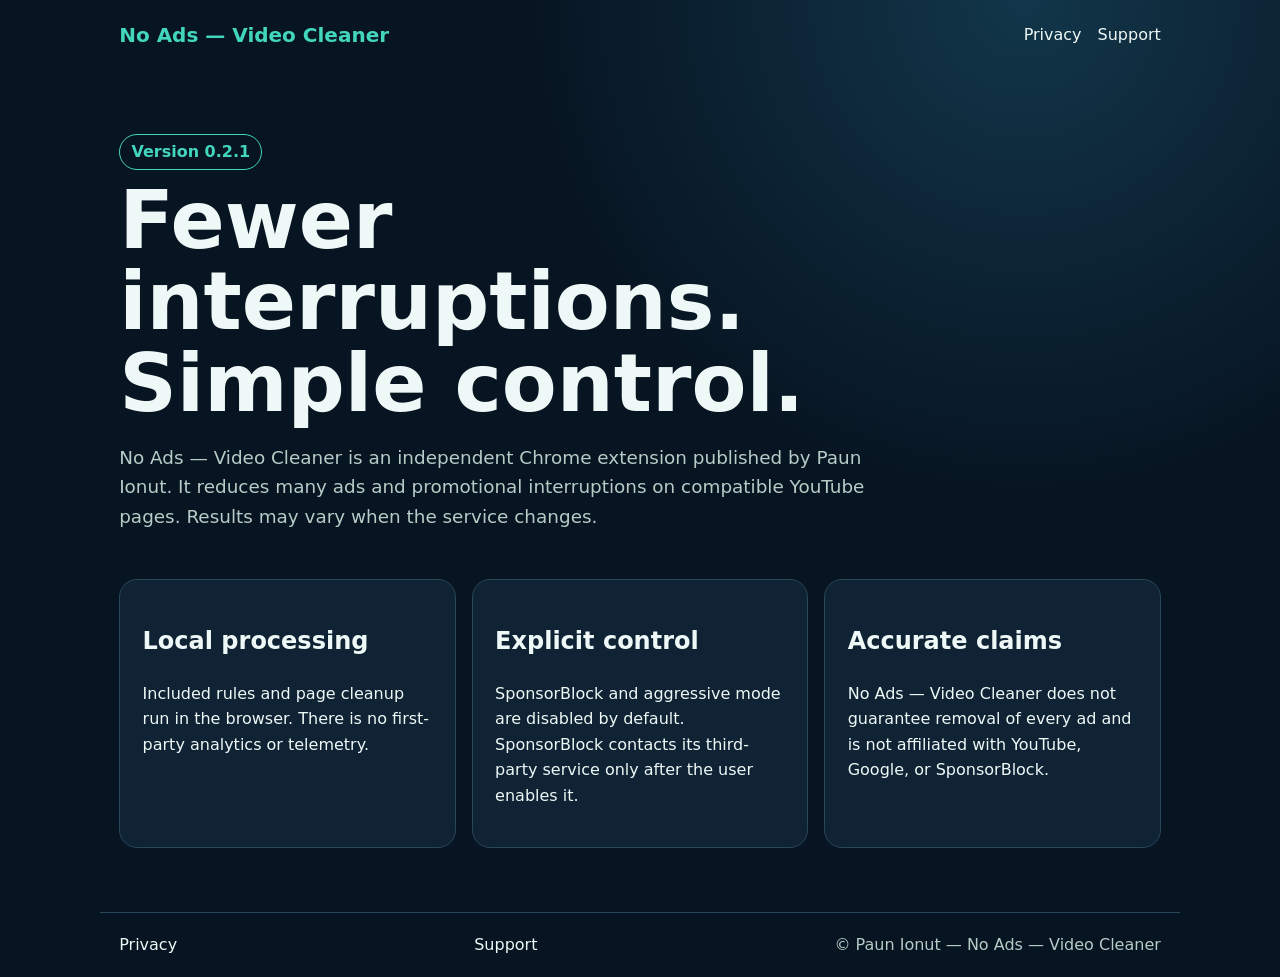
<file: index.html>
<!doctype html>
<html lang="en"><head><meta charset="utf-8"><meta name="viewport" content="width=device-width,initial-scale=1"><title>No Ads — Video Cleaner — Chrome extension</title><meta name="description" content="No Ads — Video Cleaner reduces many ads and promotional interruptions on compatible YouTube pages. Results may vary."><link rel="stylesheet" href="styles.css"></head><body>
<header><a class="brand" href="index.html">No Ads — Video Cleaner</a><nav><a href="privacy.html">Privacy</a><a href="support.html">Support</a></nav></header>
<main><section class="hero"><span class="badge">Version 0.2.1</span><h1>Fewer interruptions. Simple control.</h1><p>No Ads — Video Cleaner is an independent Chrome extension published by Paun Ionut. It reduces many ads and promotional interruptions on compatible YouTube pages. Results may vary when the service changes.</p></section><section class="grid"><article><h2>Local processing</h2><p>Included rules and page cleanup run in the browser. There is no first-party analytics or telemetry.</p></article><article><h2>Explicit control</h2><p>SponsorBlock and aggressive mode are disabled by default. SponsorBlock contacts its third-party service only after the user enables it.</p></article><article><h2>Accurate claims</h2><p>No Ads — Video Cleaner does not guarantee removal of every ad and is not affiliated with YouTube, Google, or SponsorBlock.</p></article></section></main>
<footer><a href="privacy.html">Privacy</a><a href="support.html">Support</a><span>© Paun Ionut — No Ads — Video Cleaner</span></footer></body></html>
</file>
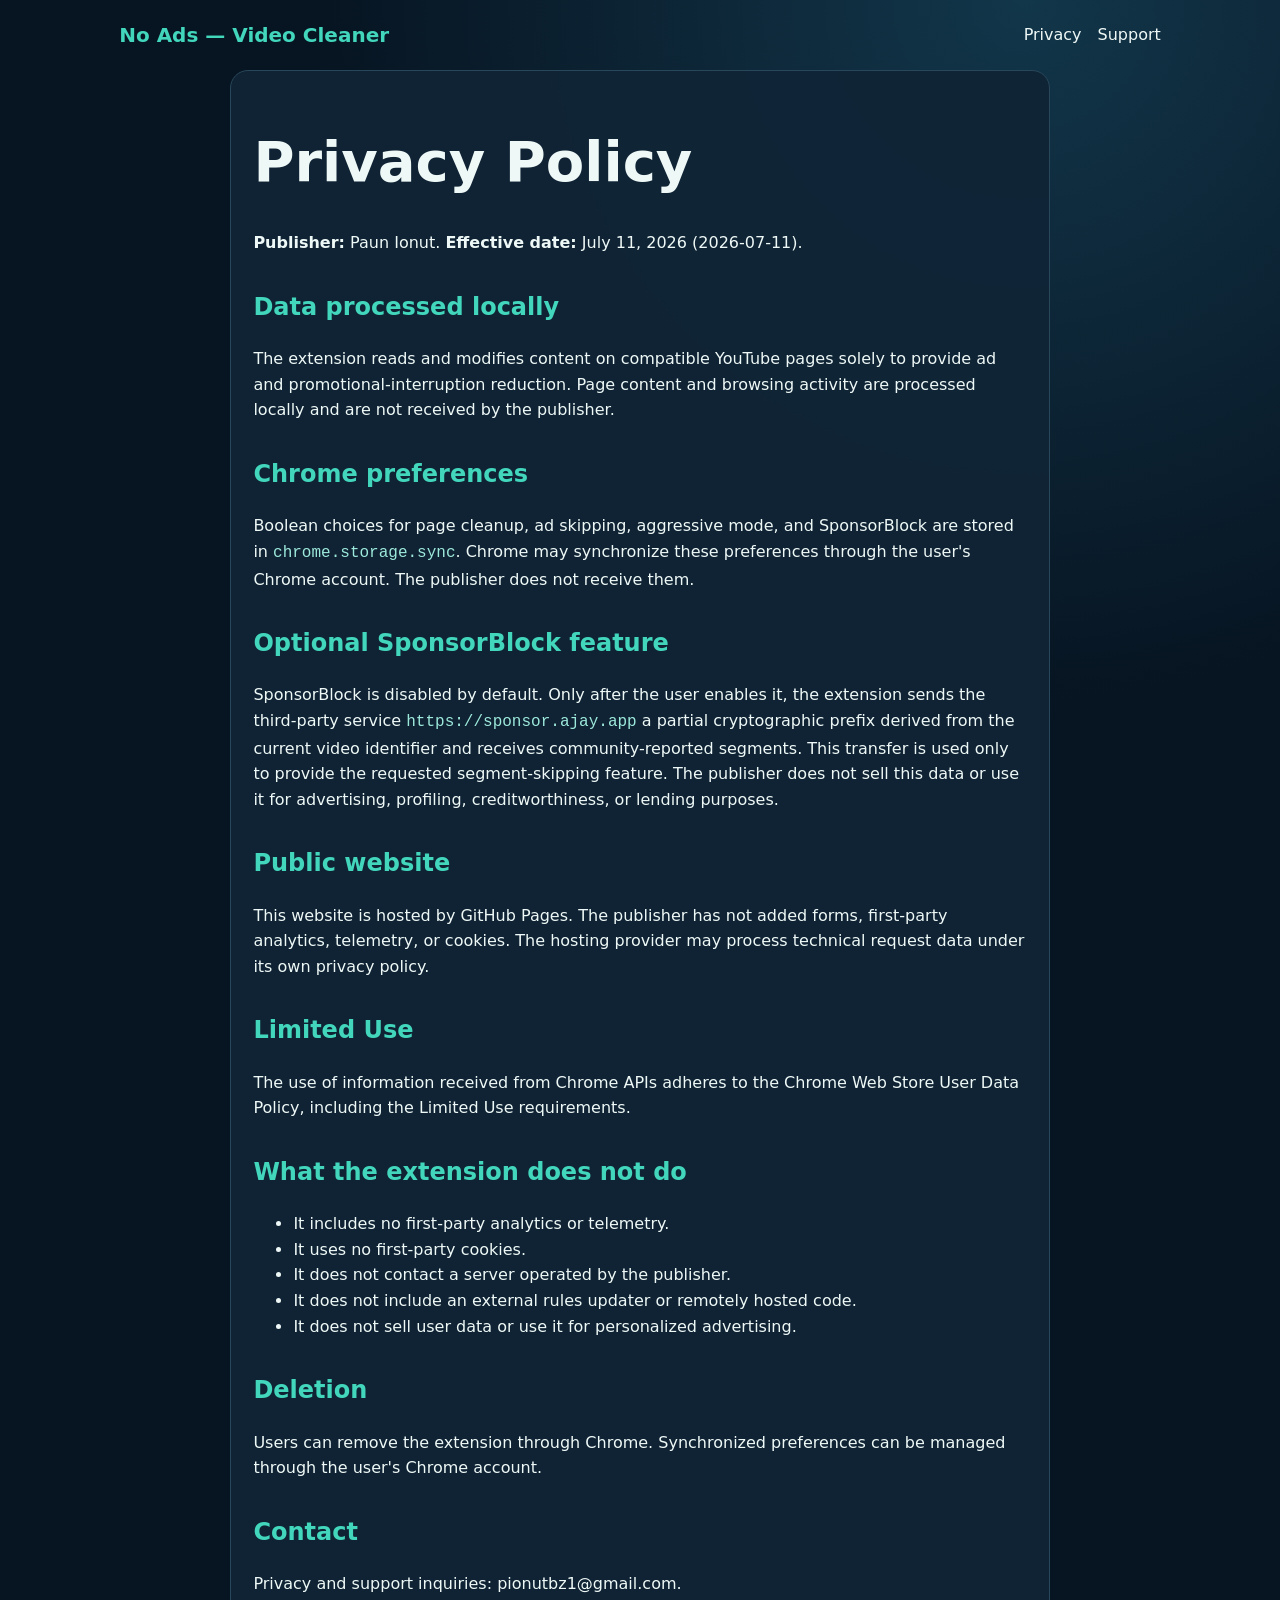
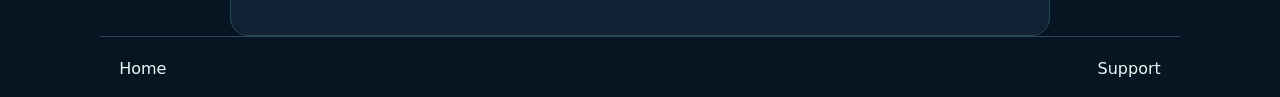
<file: privacy.html>
<!doctype html>
<html lang="en"><head><meta charset="utf-8"><meta name="viewport" content="width=device-width,initial-scale=1"><title>Privacy — No Ads — Video Cleaner</title><link rel="stylesheet" href="styles.css"></head><body>
<header><a class="brand" href="index.html">No Ads — Video Cleaner</a><nav><a aria-current="page" href="privacy.html">Privacy</a><a href="support.html">Support</a></nav></header>
<main class="document"><h1>Privacy Policy</h1><p><strong>Publisher:</strong> Paun Ionut. <strong>Effective date:</strong> July 11, 2026 (2026-07-11).</p>
<h2>Data processed locally</h2><p>The extension reads and modifies content on compatible YouTube pages solely to provide ad and promotional-interruption reduction. Page content and browsing activity are processed locally and are not received by the publisher.</p>
<h2>Chrome preferences</h2><p>Boolean choices for page cleanup, ad skipping, aggressive mode, and SponsorBlock are stored in <code>chrome.storage.sync</code>. Chrome may synchronize these preferences through the user's Chrome account. The publisher does not receive them.</p>
<h2>Optional SponsorBlock feature</h2><p>SponsorBlock is disabled by default. Only after the user enables it, the extension sends the third-party service <code>https://sponsor.ajay.app</code> a partial cryptographic prefix derived from the current video identifier and receives community-reported segments. This transfer is used only to provide the requested segment-skipping feature. The publisher does not sell this data or use it for advertising, profiling, creditworthiness, or lending purposes.</p>
<h2>Public website</h2><p>This website is hosted by GitHub Pages. The publisher has not added forms, first-party analytics, telemetry, or cookies. The hosting provider may process technical request data under its own privacy policy.</p>
<h2>Limited Use</h2><p>The use of information received from Chrome APIs adheres to the Chrome Web Store User Data Policy, including the Limited Use requirements.</p>
<h2>What the extension does not do</h2><ul><li>It includes no first-party analytics or telemetry.</li><li>It uses no first-party cookies.</li><li>It does not contact a server operated by the publisher.</li><li>It does not include an external rules updater or remotely hosted code.</li><li>It does not sell user data or use it for personalized advertising.</li></ul>
<h2>Deletion</h2><p>Users can remove the extension through Chrome. Synchronized preferences can be managed through the user's Chrome account.</p>
<h2>Contact</h2><p>Privacy and support inquiries: <a href="mailto:pionutbz1@gmail.com">pionutbz1@gmail.com</a>.</p></main>
<footer><a href="index.html">Home</a><a href="support.html">Support</a></footer></body></html>
</file>
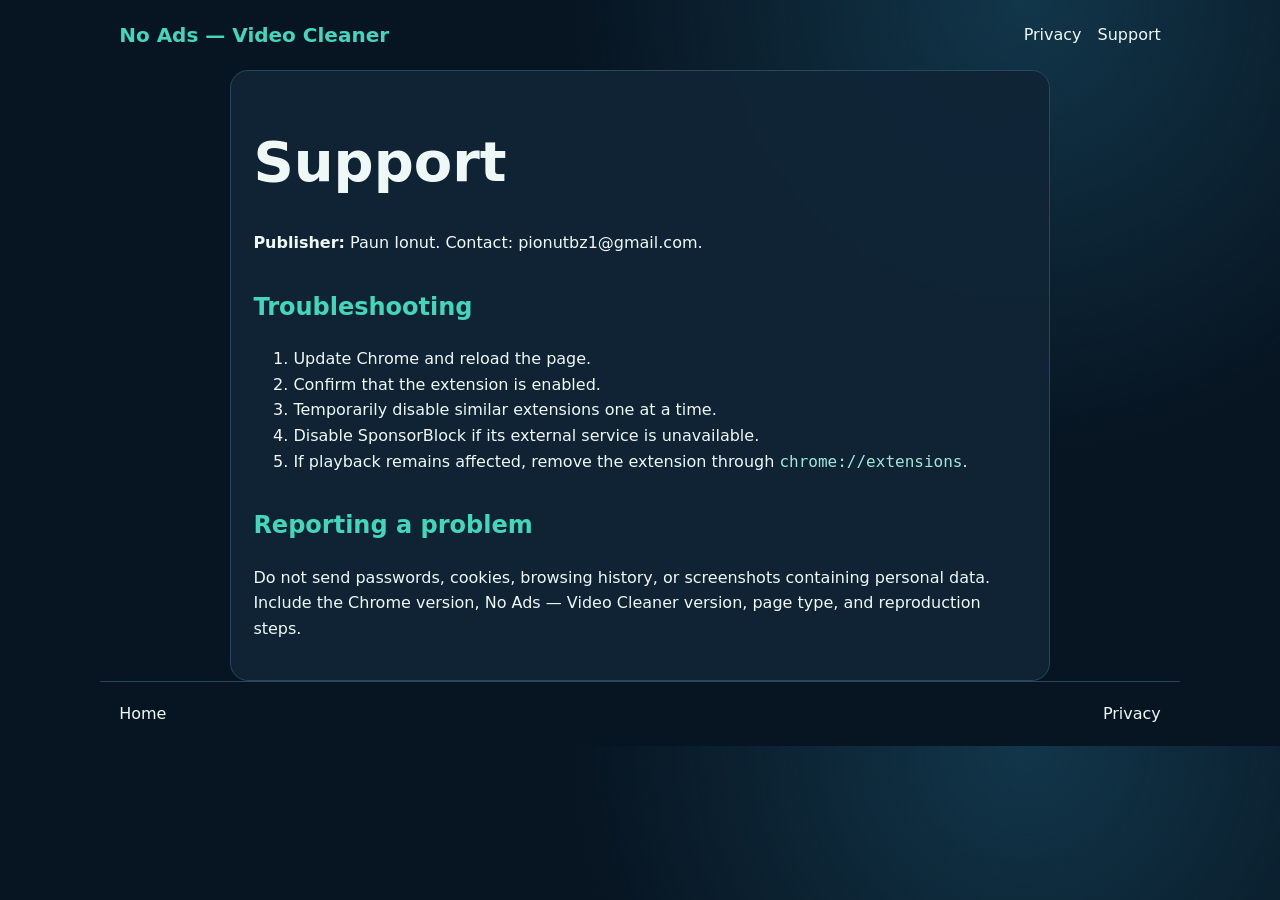
<file: support.html>
<!doctype html>
<html lang="en"><head><meta charset="utf-8"><meta name="viewport" content="width=device-width,initial-scale=1"><title>Support — No Ads — Video Cleaner</title><link rel="stylesheet" href="styles.css"></head><body>
<header><a class="brand" href="index.html">No Ads — Video Cleaner</a><nav><a href="privacy.html">Privacy</a><a aria-current="page" href="support.html">Support</a></nav></header>
<main class="document"><h1>Support</h1><p><strong>Publisher:</strong> Paun Ionut. Contact: <a href="mailto:pionutbz1@gmail.com">pionutbz1@gmail.com</a>.</p><h2>Troubleshooting</h2><ol><li>Update Chrome and reload the page.</li><li>Confirm that the extension is enabled.</li><li>Temporarily disable similar extensions one at a time.</li><li>Disable SponsorBlock if its external service is unavailable.</li><li>If playback remains affected, remove the extension through <code>chrome://extensions</code>.</li></ol><h2>Reporting a problem</h2><p>Do not send passwords, cookies, browsing history, or screenshots containing personal data. Include the Chrome version, No Ads — Video Cleaner version, page type, and reproduction steps.</p></main>
<footer><a href="index.html">Home</a><a href="privacy.html">Privacy</a></footer></body></html>
</file>
<file: styles.css>
:root{color-scheme:dark;--bg:#071421;--panel:#102436;--ink:#eef8f6;--muted:#b7cbc7;--accent:#42d6bd;--line:#29475a}*{box-sizing:border-box}body{margin:0;background:radial-gradient(circle at 80% 0,#12364a 0,transparent 36%),var(--bg);color:var(--ink);font:16px/1.6 system-ui,sans-serif}header,footer{display:flex;align-items:center;justify-content:space-between;gap:1rem;max-width:1080px;margin:auto;padding:1.2rem}nav,footer{display:flex;flex-wrap:wrap;gap:1rem}.brand{font-size:1.25rem;font-weight:800;color:var(--accent)}a{color:var(--ink);text-decoration:none}a:hover,a:focus{text-decoration:underline}main{max-width:1080px;margin:auto;padding:4rem 1.2rem}.hero{max-width:760px}.hero h1{font-size:clamp(2.5rem,7vw,5rem);line-height:1.02;margin:.6rem 0}.hero p{font-size:1.15rem;color:var(--muted)}.badge{display:inline-block;border:1px solid var(--accent);border-radius:99px;padding:.25rem .7rem;color:var(--accent);font-weight:700}.warning{background:#33280d;border-left:4px solid #f3bd3e;padding:1rem;color:#fff!important}.grid{display:grid;grid-template-columns:repeat(auto-fit,minmax(220px,1fr));gap:1rem;margin-top:3rem}.grid article,.document{background:color-mix(in srgb,var(--panel) 92%,transparent);border:1px solid var(--line);border-radius:18px;padding:1.4rem}.document{max-width:820px}.document h1{font-size:clamp(2rem,6vw,3.5rem);line-height:1.1}.document h2{margin-top:2rem;color:var(--accent)}code{overflow-wrap:anywhere;color:#9de9db}footer{border-top:1px solid var(--line);color:var(--muted)}@media(max-width:560px){header{align-items:flex-start;flex-direction:column}main{padding-top:2rem}}
</file>
